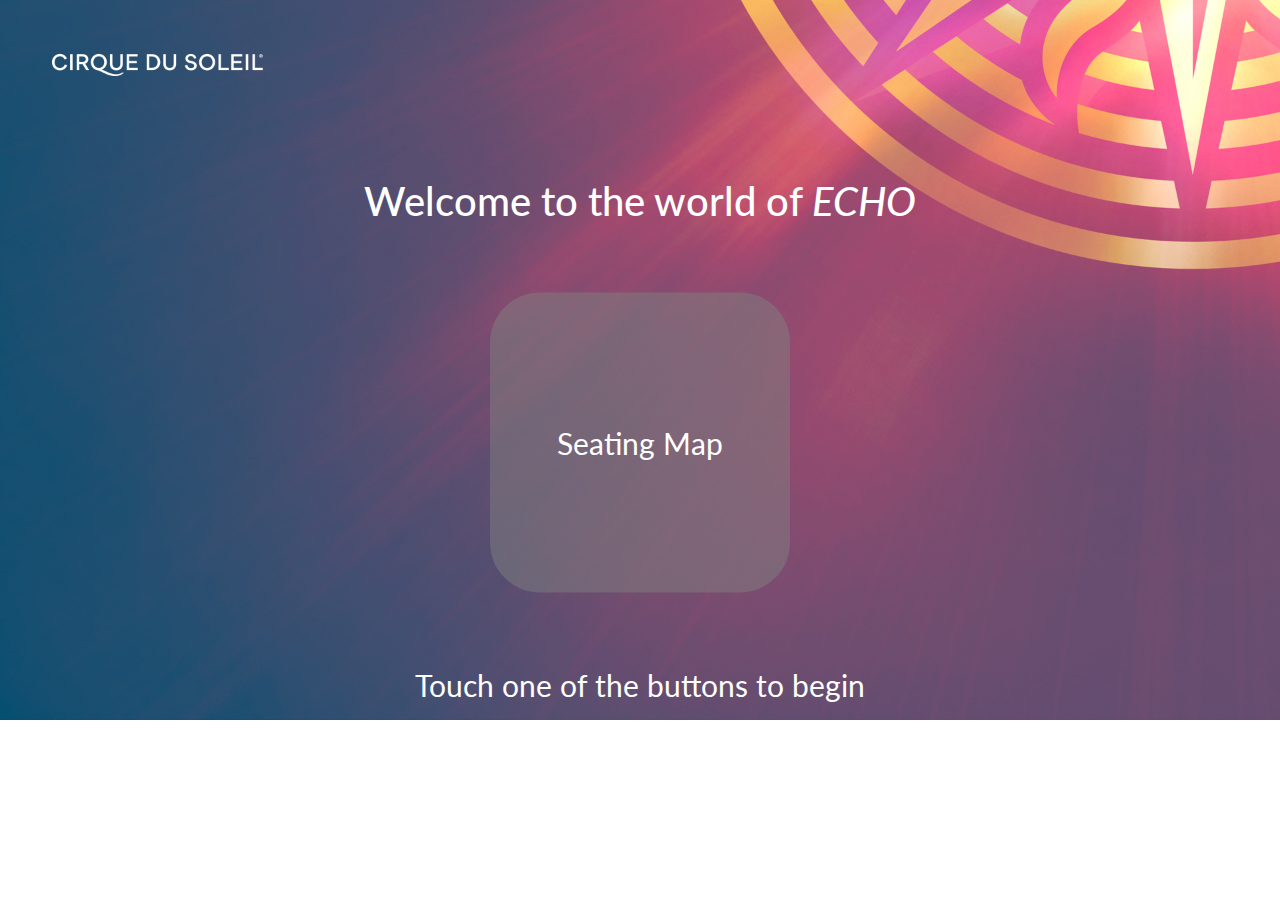
<file: index.html>
<!DOCTYPE html>
<html lang="en">

<head>
   
    <meta charset="UTF-8">
    <!-- The viewport meta tag to control layout on mobile browsers -->
    <meta name="viewport" content="width=device-width, initial-scale=1.0, shrink-to-fit=no, user-scalable=no">
    <!-- The title of the document -->
    <title>ECHO World</title>
    <!-- Preconnect to the fonts.googleapis.com domain -->
    <link rel="preconnect" href="https://fonts.googleapis.com">
    <!-- Preconnect to the fonts.gstatic.com domain -->
    <link rel="preconnect" href="https://fonts.gstatic.com" crossorigin>
    <!-- Link to the Google Fonts CSS library -->
    <link
        href="https://fonts.googleapis.com/css2?family=Encode+Sans+Condensed:wght@400;500&family=Lato:ital,wght@0,100;0,300;0,400;0,700;0,900;1,100;1,300;1,400;1,700;1,900&family=Montserrat:ital,wght@0,500;1,400&family=Poppins:wght@500&family=Roboto&display=swap"
        rel="stylesheet">
    <!-- Link to the Bootstrap CSS library -->
    <link rel="stylesheet" href="https://stackpath.bootstrapcdn.com/bootstrap/4.5.0/css/bootstrap.min.css">
    <!-- Link to the external CSS file -->
    <link rel="stylesheet" type="text/css" href="index-styles.css">
</head>

<body>
    <!-- A container to hold the content of the page -->
    <div class="center-screen">
        
        <h1>Welcome to the world of <em>ECHO</em></h1>
       
        <!-- A button that the user can click to navigate to the seating.html page -->
        <a href="seating.html"><button class="seating-button">Seating Map</button></a>
        <p>Touch one of the buttons to begin</p>
    </div>
    <!-- Link to the jQuery library -->
    <script src="https://code.jquery.com/jquery-3.5.1.slim.min.js"></script>
    <!-- Link to the Bootstrap JavaScript library -->
    <script src="https://stackpath.bootstrapcdn.com/bootstrap/4.5.0/js/bootstrap.min.js"></script>
</body>

</html>
</file>
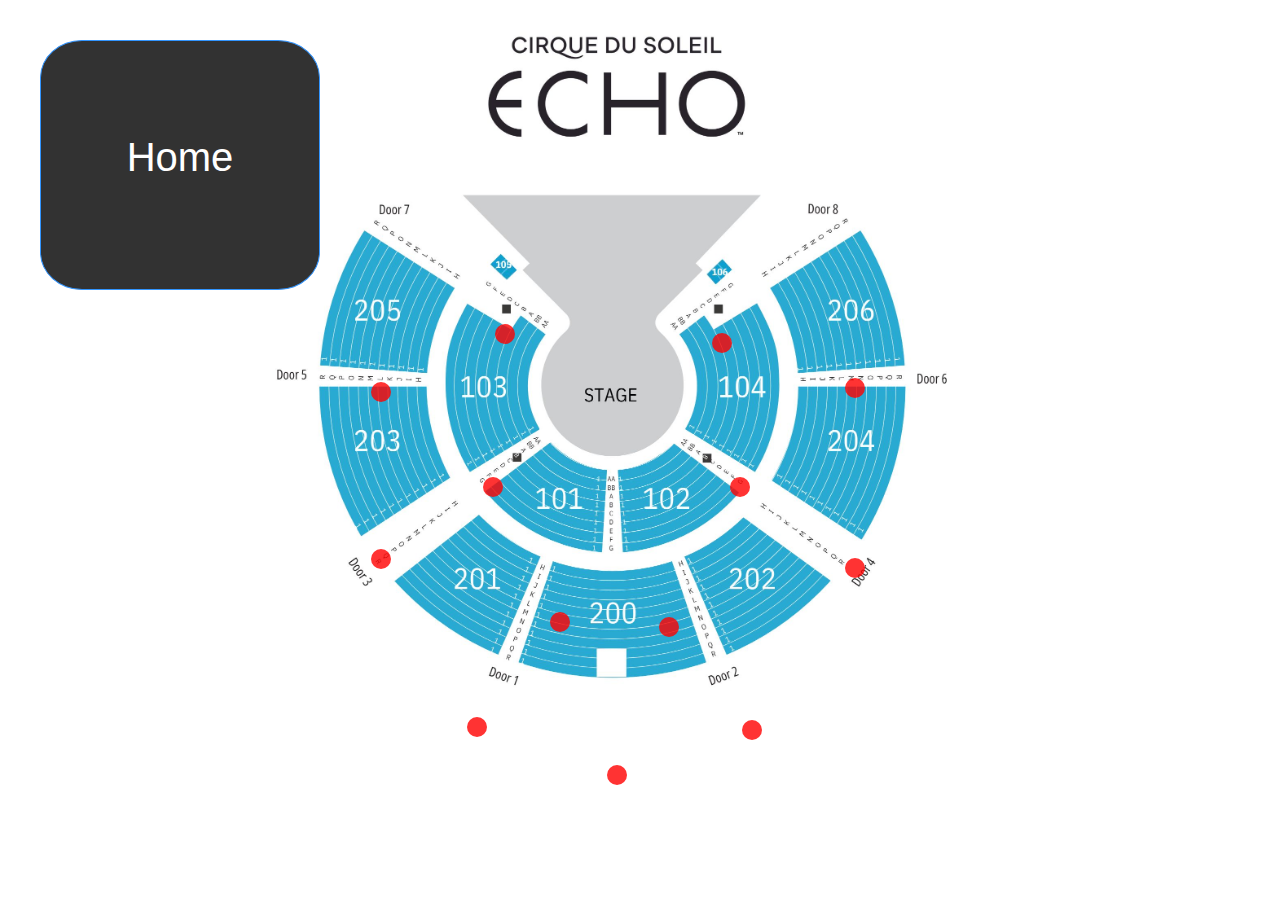
<file: seating.html>
<!-- The document type declaration for HTML5 -->
<!DOCTYPE html>
<html lang="en">

<head>
    <!-- The character encoding for the document -->
    <meta charset="UTF-8">
    <!-- The viewport meta tag to control layout on mobile browsers -->
    <meta name="viewport" content="width=device-width, initial-scale=1.0, shrink-to-fit=no user-scalable=no">
    <!-- The title of the document -->
    <title>Seating Map</title>
    <!-- Link to the Bootstrap CSS library -->
    <link rel="stylesheet" href="https://stackpath.bootstrapcdn.com/bootstrap/4.5.0/css/bootstrap.min.css">
    <!-- Link to the external CSS file -->
    <link rel="stylesheet" type="text/css" href="seating-styles.css">
</head>

<body>
    <!-- A container to hold the content of the page -->
    <div class="container">
        <!-- A link that navigates back to the index.html page -->
        <a href="index.html" class="btn btn-primary back-button">Home</a>
        <!-- Buttons that call the showSectionImage function with a specific section ID when clicked -->
        <button class="button-circle button-101 bt" onclick="showSectionImage('section101')"></button>
        <button class="button-circle button-102 bt" onclick="showSectionImage('section102')"></button>
        <button class="button-circle button-103 bt" onclick="showSectionImage('section103')"></button>
        <button class="button-circle button-104 bt" onclick="showSectionImage('section104')"></button>
        <button class="button-circle button-105 bt" onclick="showSectionImage('section105')"></button>
        <button class="button-circle button-106 bt" onclick="showSectionImage('section106')"></button>
        <button class="button-circle button-200 bt" onclick="showSectionImage('section-200')"></button>
        <button class="button-circle button-201 bt" onclick="showSectionImage('section-201')"></button>
        <button class="button-circle button-202 bt" onclick="showSectionImage('section-202')"></button>
        <button class="button-circle button-203 bt" onclick="showSectionImage('section-203')"></button>
        <button class="button-circle button-204 bt" onclick="showSectionImage('section-204')"></button>
        <button class="button-circle button-205 bt" onclick="showSectionImage('section-205')"></button>
        <button class="button-circle button-206 bt" onclick="showSectionImage('section-206')"></button>
        <!-- ... and so on for each button ... -->
    </div>
    <!-- Link to the external JavaScript file -->
    <script src="script.js"></script>
    <!-- Link to the jQuery library -->
    <script src="https://code.jquery.com/jquery-3.5.1.slim.min.js"></script>
    <!-- Link to the Bootstrap JavaScript library -->
    <script src="https://stackpath.bootstrapcdn.com/bootstrap/4.5.0/js/bootstrap.min.js"></script>
</body>

</html>
</file>
<file: index-styles.css>
/* The universal selector (*) selects all elements. Here, it sets the font family and text color for all elements. */
* {
    font-family: "Lato"; /* Sets the font family to Lato for all elements */
    color: white; /* Sets the text color to white for all elements */
}

/* The body selector selects the <body> element. Here, it sets the background image for the page. */
body {
    background-image: url('images/IndexBackground.jpg'); /* Sets the background image for the page */
    background-size: cover; /* Scales the background image to cover the entire container */
    background-repeat: no-repeat; /* Prevents the background image from repeating */
}

/* The .center-screen class selector selects elements with the class of "center-screen". Here, it centers the content on the screen. */
.center-screen {
    position: absolute; /* Positions the element absolutely to its nearest positioned ancestor */
    top: 50%; /* Positions the element in the middle of the container vertically */
    left: 50%; /* Positions the element in the middle of the container horizontally */
    transform: translate(-50%, -50%); /* Moves the element back by half of its width and height to truly center it */
    text-align: center; /* Centers the text within the element */
}

/* The .seating-button class selector selects elements with the class of "seating-button". Here, it styles the seating button. */
.seating-button {
    width: 300px; /* Sets the width of the button */
    height: 300px; /* Sets the height of the button */
    margin-top: 60px; /* Sets the top margin of the button */
    margin-bottom: 70px; /* Sets the bottom margin of the button */
    border-radius: 50px; /* Rounds the corners of the button */
    color: white; /* Sets the text color of the button to white */
    background-color: rgba(128, 128, 128, 0.5); /* Sets the background color of the button to semi-transparent gray */
    border: none; /* Removes the border of the button */
    display: inline-block; /* Allows the button to sit side-by-side with other elements */
    line-height: 200px; /* Centers the text within the button vertically */
    transition: all 0.3s ease; /* Adds a transition effect to all properties of the button */
    font-size: 30px; /* Sets the font size of the button text */
    animation: fadeIn 3s ease-in-out;
}
@keyframes fadeIn {
    0% {opacity: 0;}
    100% {opacity: 1;}
}
.seating-button:hover {
    transform: scale(1.1); /* Increases the size of the button by 10% */
    background-color: white; /* Changes the background color of the button to white */
    color: black; /* Changes the text color of the button to black */
    opacity: .9;
}
/* The .rounded-square:hover pseudo-class selector selects elements with the class of "rounded-square" when they are being hovered over. Here, it changes the appearance of the button when it is hovered over. */
.rounded-square:hover {
    background-color: white; /* Changes the background color of the button to white when it is hovered over */
    color: black; /* Changes the text color of the button to black when it is hovered over */
    transform: scale(1.1); /* Increases the size of the button by 10% when it is hovered over */
}

/* The p selector selects <p> elements. Here, it sets the font size for paragraphs. */
p {
    font-size: 30px; /* Sets the font size for paragraphs */
}
</file>
<file: seating-styles.css>
body {
    background-image: url('/images/seatingmap.jpg');
    background-size: 55%;
    /* Adjust the width and height of the background image */
    background-position: 45% 7%;
    /* Adjust the position of the background image */
    background-repeat: no-repeat;
}

.back-button {
    width: 280px;
    height: 250px;
    text-align: center;
    line-height: 220px;
    font-size: 40px;
    position: absolute;
    top: 10px;
    left: 10px;
    background-color: black;
    margin-top: 30px;
    margin-left: 30px;
    border-radius: 15%;
    /* Make the button more round */
    text-decoration: none;
    color:white;
    transition: all 0.3s ease;
    /* Smooth transition for hover effects */
    animation: fadeIn 5s ease-in-out;
opacity:80%;
}
@keyframes fadeIn {
    0% {opacity: 0;}
    100% {opacity: .8;}
}
.back-button:hover {
    background-color: rgb(92, 92, 249);
    /* Change color to blue when hovered */
    transform: scale(1.1);
    /* Increase size when hovered */
}

.button-circle {
    width: 50px;
    height: 50px;
    border-radius: 50%;
    background-color: red;
    border: none;
    position: absolute;
}
.bt{
    height: 20px;
    width: 20px;
    opacity: .8;
}
/* Add more classes to position each button */
.button-101 {
    top: 68%;
    left: 43%;
    
}

.button-102 {
    top: 68.5%;
    left: 51.5%;
}

.button-103 {
    top: 53%;
    left: 37.7%;
}

.button-104 {
    top: 53%;
    left: 57%;
}

.button-105 {
    top: 36%;
    left: 38.7%;
}

.button-106 {
    top: 37%;
    left: 55.6%;
}
/*-------------------------------------------------------------------------------------------*/
.button-200 {
    top: 85%;
    left: 47.4%;
}
.button-201 {
    top: 79.7%;
    left: 36.5%;
}

.button-202 {
    top: 80%;
    left: 58%;
}

.button-203 {
    top: 61%;
    left: 29%;
}

.button-204 {
    top: 62%;
    left: 66%;
}

.button-205 {
    top: 42.4%;
    left: 29%;
}

.button-206 {
    top: 42%;
    left: 66%;
}
</file>
